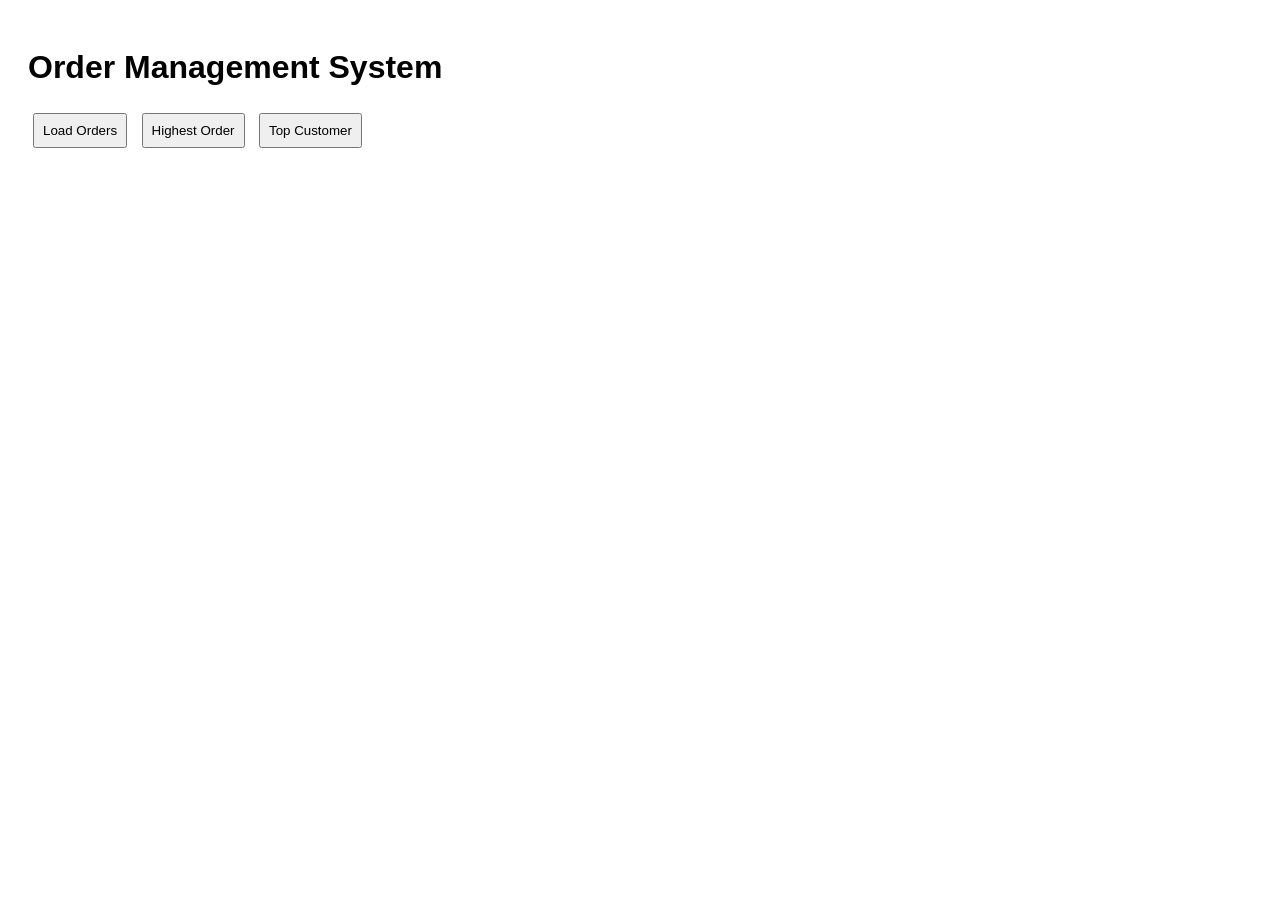
<file: Task4/index.html>
<!DOCTYPE html>
<html lang="en">
<head>
    <title>Order Management</title>
    <link rel="stylesheet" href="style.css">
</head>
<body>

<h1>Order Management System</h1>

<button onclick="loadOrders()">Load Orders</button>
<button onclick="highestOrder()">Highest Order</button>
<button onclick="topCustomer()">Top Customer</button>

<div id="output"></div>

<script>
async function loadOrders(){
    const res = await fetch("/orders");
    const data = await res.json();

    let html = "<h3>Orders</h3>";
    data.forEach(o => {
        html += `<p>${o.name} bought ${o.product_name} (${o.quantity}) = ₹${o.total}</p>`;
    });
    output.innerHTML = html;
}

async function highestOrder(){
    const res = await fetch("/highest-order");
    const d = await res.json();

    output.innerHTML =
        `<h3>Highest Order</h3>
        <p>${d.name} spent ₹${d.total}</p>`;
}

async function topCustomer(){
    const res = await fetch("/top-customer");
    const d = await res.json();

    output.innerHTML =
        `<h3>Top Customer</h3>
        <p>${d.name} (${d.total_orders} orders)</p>`;
}
</script>

</body>
</html>
</file>
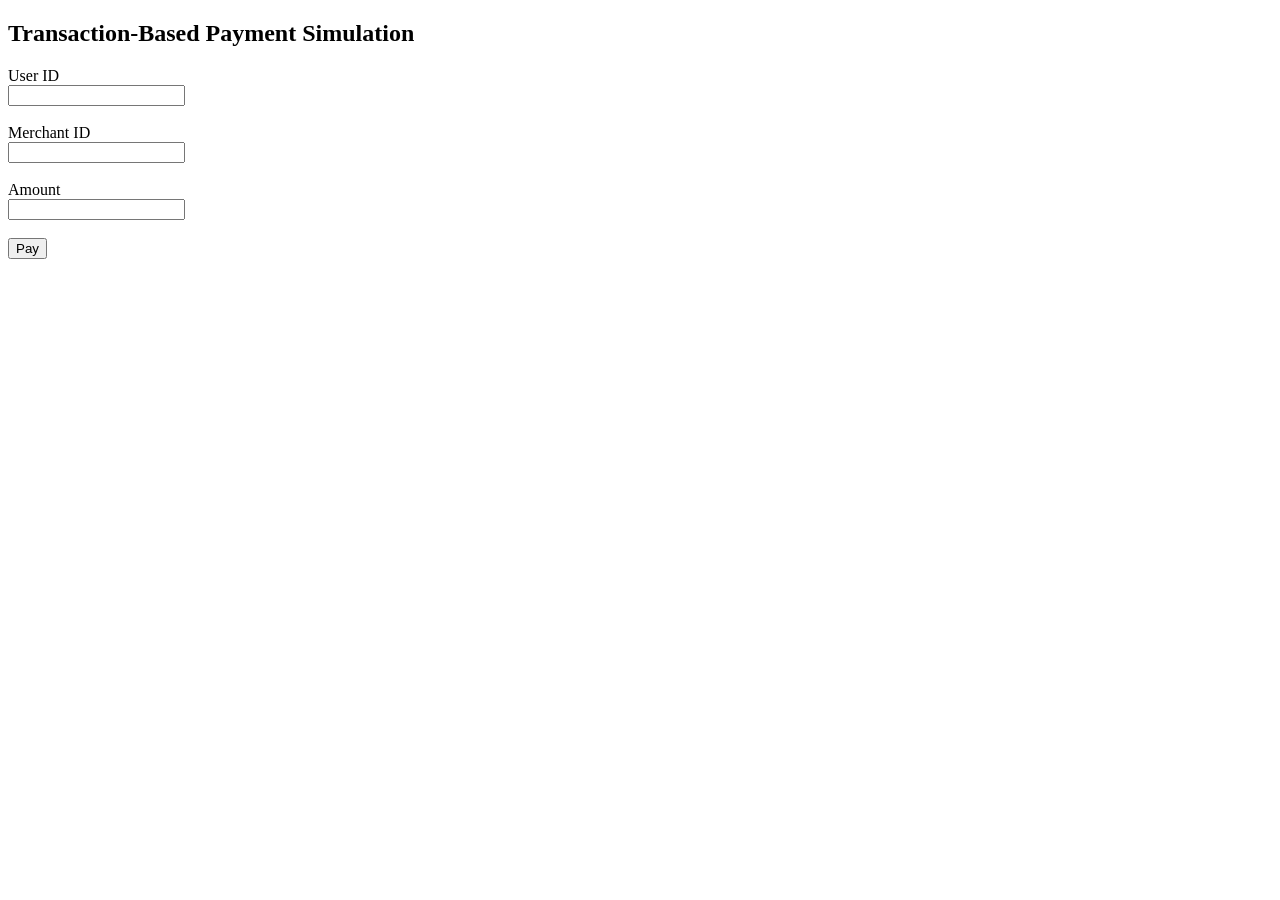
<file: Task5/index.html>
<!DOCTYPE html>
<html>
<head>
    <title>Transaction Payment</title>
</head>
<body>

<h2>Transaction-Based Payment Simulation</h2>

<form id="paymentForm">
    <label>User ID</label><br>
    <input type="number" id="userId" required><br><br>

    <label>Merchant ID</label><br>
    <input type="number" id="merchantId" required><br><br>

    <label>Amount</label><br>
    <input type="number" id="amount" required><br><br>

    <button type="submit">Pay</button>
</form>

<h3 id="result"></h3>

<script>
document.getElementById("paymentForm").addEventListener("submit", async function(e){
    e.preventDefault();

    const userId = document.getElementById("userId").value;
    const merchantId = document.getElementById("merchantId").value;
    const amount = document.getElementById("amount").value;

    const response = await fetch("/pay", {
        method: "POST",
        headers: {
            "Content-Type": "application/json"
        },
        body: JSON.stringify({ userId, merchantId, amount })
    });

    const data = await response.text();
    document.getElementById("result").innerText = data;
});
</script>

</body>
</html>
</file>
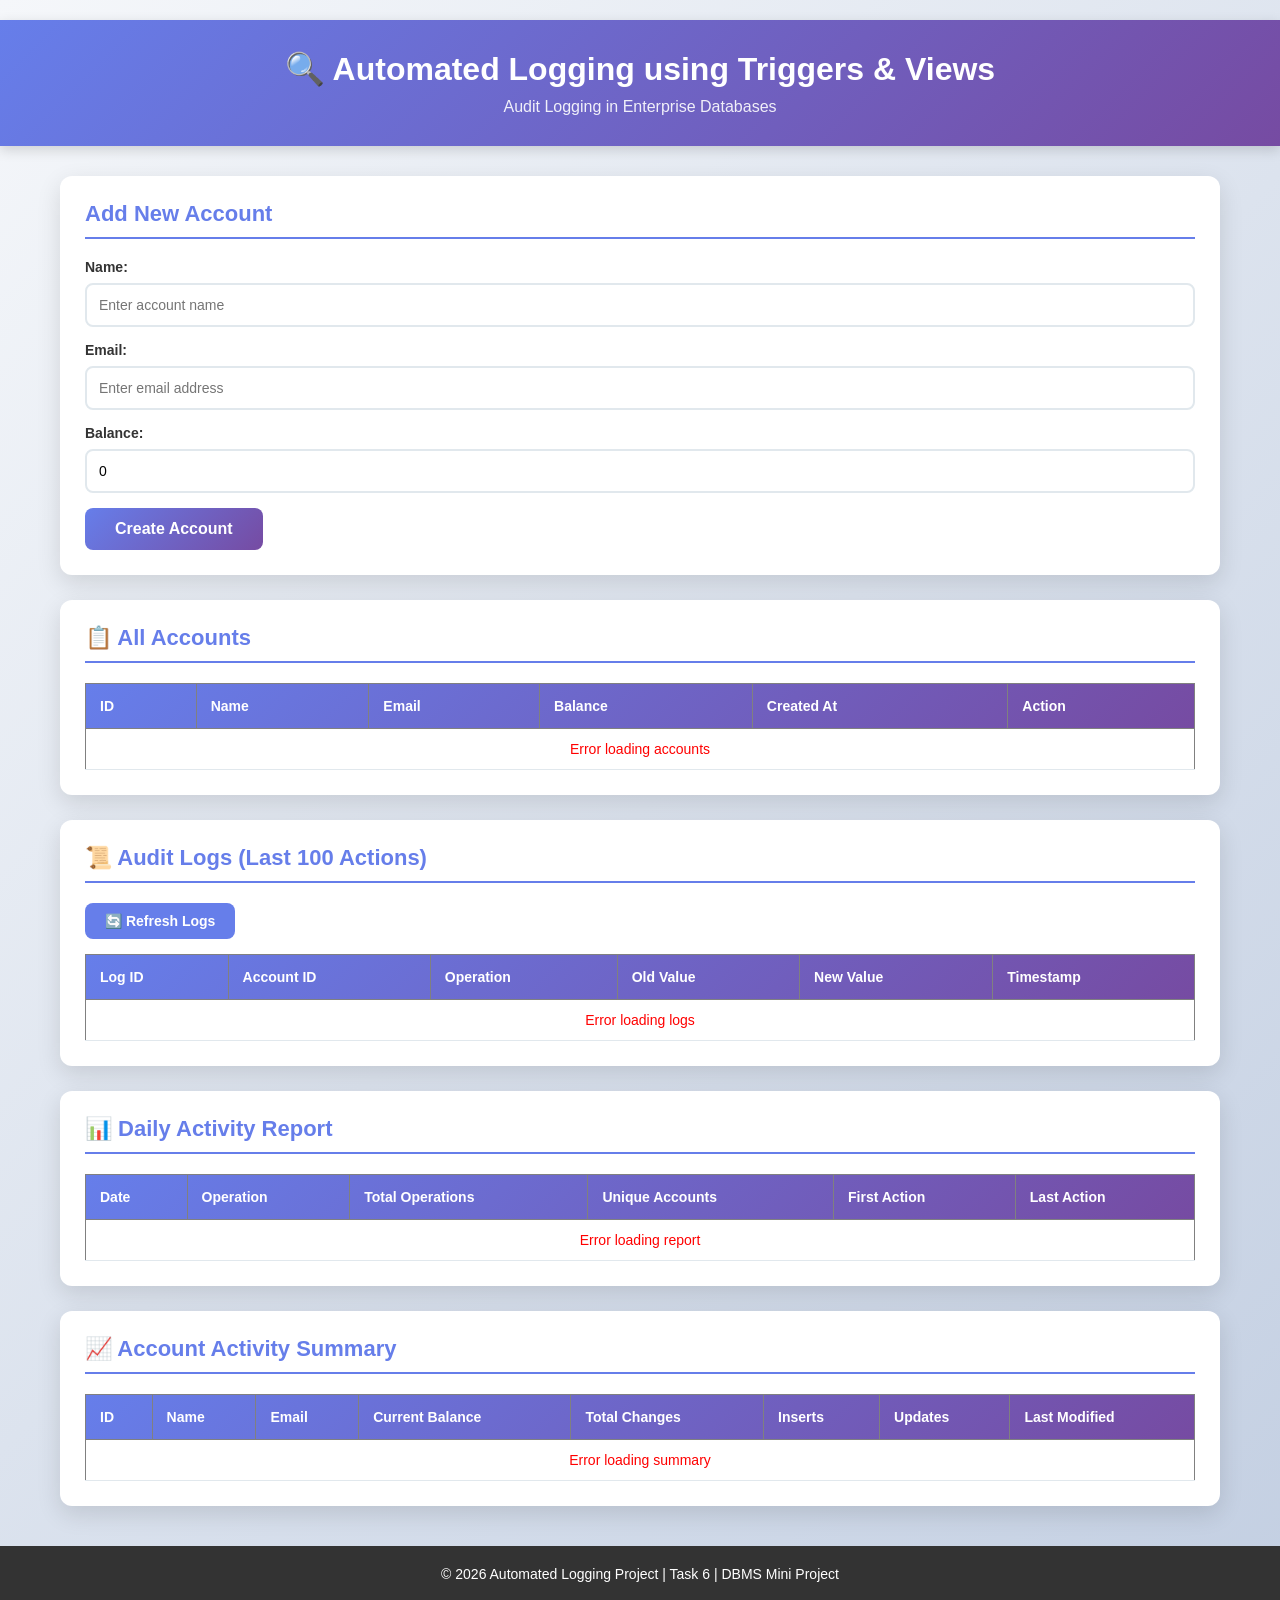
<file: Task6/index.html>
<!DOCTYPE html>
<html>
<head>
    <title>Automated Logging using Triggers & Views</title>
    <link rel="stylesheet" href="style.css">
</head>
<body>

<header>
    <h1>🔍 Automated Logging using Triggers & Views</h1>
    <p>Audit Logging in Enterprise Databases</p>
</header>

<div class="container">

    <!-- Add Account Form -->
    <div class="card">
        <h2> Add New Account</h2>
        <form id="addAccountForm">
            <div class="form-group">
                <label for="name">Name:</label>
                <input type="text" id="name" name="name" placeholder="Enter account name" required>
            </div>
            <div class="form-group">
                <label for="email">Email:</label>
                <input type="email" id="email" name="email" placeholder="Enter email address" required>
            </div>
            <div class="form-group">
                <label for="balance">Balance:</label>
                <input type="number" id="balance" name="balance" placeholder="Enter balance" step="0.01" value="0">
            </div>
            <button type="submit" class="btn-submit">Create Account</button>
            <div id="addMessage" class="message"></div>
        </form>
    </div>

    <!-- All Accounts -->
    <div class="card">
        <h2>📋 All Accounts</h2>
        <table id="accountsTable" border="1">
            <thead>
                <tr>
                    <th>ID</th>
                    <th>Name</th>
                    <th>Email</th>
                    <th>Balance</th>
                    <th>Created At</th>
                    <th>Action</th>
                </tr>
            </thead>
            <tbody id="accountsBody">
                <tr><td colspan="6" style="text-align: center; color: #999;">Loading accounts...</td></tr>
            </tbody>
        </table>
    </div>

    <!-- Audit Logs -->
    <div class="card">
        <h2>📜 Audit Logs (Last 100 Actions)</h2>
        <div style="margin-bottom: 15px;">
            <button class="btn-secondary" onclick="loadLogs()">🔄 Refresh Logs</button>
        </div>
        <table id="logsTable" border="1">
            <thead>
                <tr>
                    <th>Log ID</th>
                    <th>Account ID</th>
                    <th>Operation</th>
                    <th>Old Value</th>
                    <th>New Value</th>
                    <th>Timestamp</th>
                </tr>
            </thead>
            <tbody id="logsBody">
                <tr><td colspan="6" style="text-align: center; color: #999;">Loading logs...</td></tr>
            </tbody>
        </table>
    </div>

    <!-- Daily Activity Report -->
    <div class="card">
        <h2>📊 Daily Activity Report</h2>
        <table id="reportTable" border="1">
            <thead>
                <tr>
                    <th>Date</th>
                    <th>Operation</th>
                    <th>Total Operations</th>
                    <th>Unique Accounts</th>
                    <th>First Action</th>
                    <th>Last Action</th>
                </tr>
            </thead>
            <tbody id="reportBody">
                <tr><td colspan="6" style="text-align: center; color: #999;">Loading report...</td></tr>
            </tbody>
        </table>
    </div>

    <!-- Account Activity Summary -->
    <div class="card">
        <h2>📈 Account Activity Summary</h2>
        <table id="summaryTable" border="1">
            <thead>
                <tr>
                    <th>ID</th>
                    <th>Name</th>
                    <th>Email</th>
                    <th>Current Balance</th>
                    <th>Total Changes</th>
                    <th>Inserts</th>
                    <th>Updates</th>
                    <th>Last Modified</th>
                </tr>
            </thead>
            <tbody id="summaryBody">
                <tr><td colspan="8" style="text-align: center; color: #999;">Loading summary...</td></tr>
            </tbody>
        </table>
    </div>

</div>

<footer>
    © 2026 Automated Logging Project | Task 6 | DBMS Mini Project
</footer>

<script src="script.js"></script>
</body>
</html>
</file>
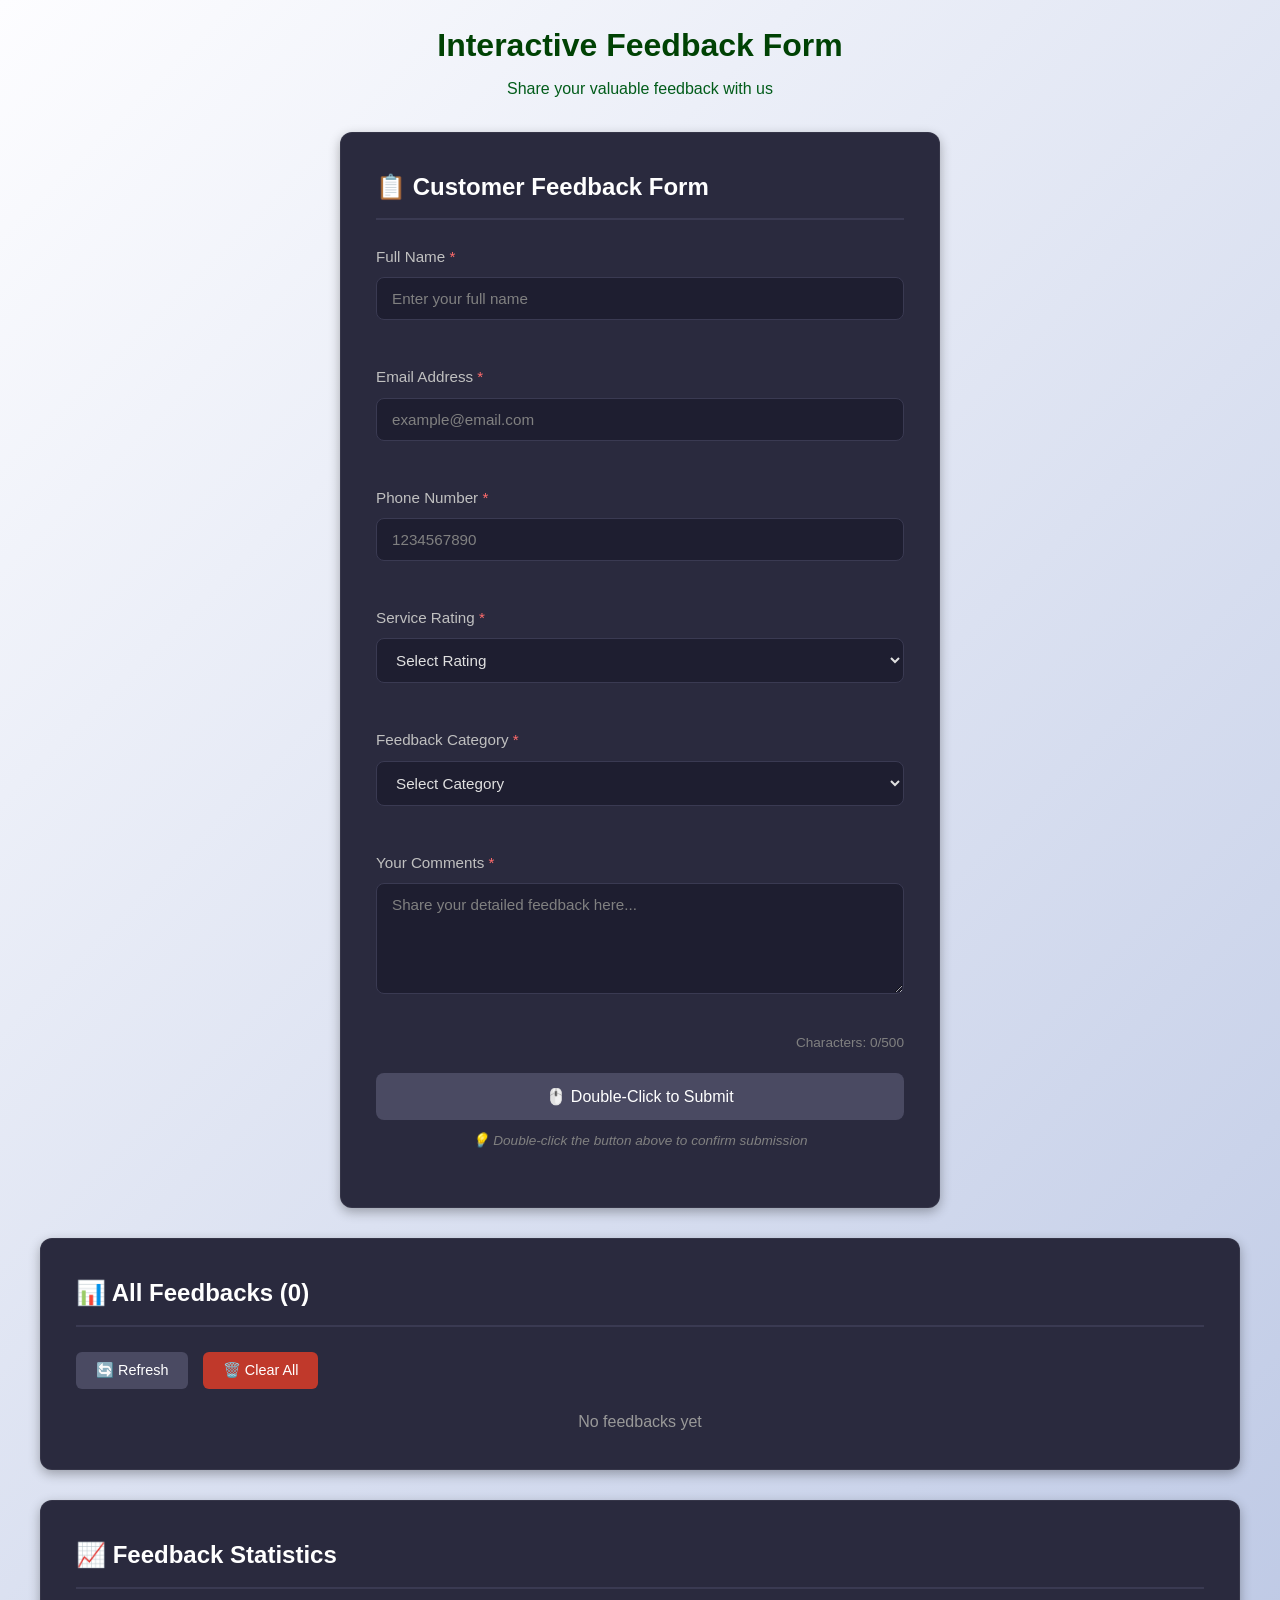
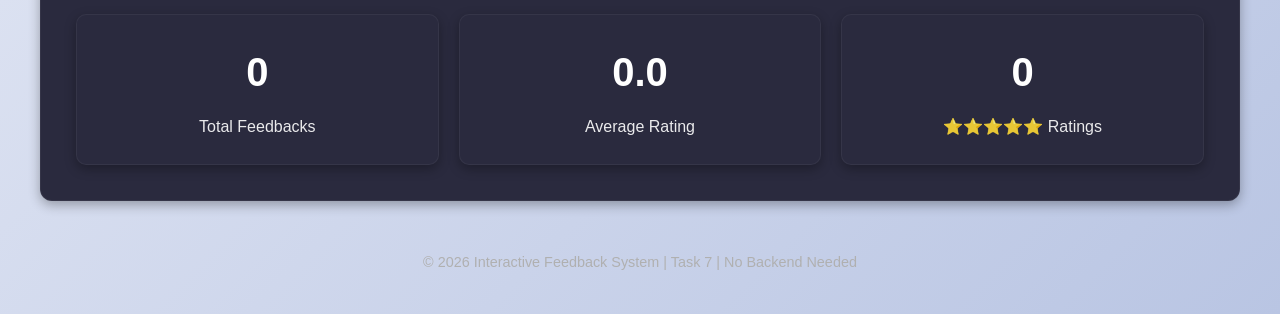
<file: Task7/index.html>
<!DOCTYPE html>
<html lang="en">
<head>
    <meta charset="UTF-8">
    <meta name="viewport" content="width=device-width, initial-scale=1.0">
    <title>Interactive Feedback Form - Task 7</title>
    <link rel="stylesheet" href="style.css">
</head>
<body>

<header>
    <h1> Interactive Feedback Form</h1>
    <p>Share your valuable feedback with us</p>
</header>

<div class="container">

    <!-- Feedback Form -->
    <div class="card form-card">
        <h2>📋 Customer Feedback Form</h2>
        
        <form id="feedbackForm">
            
            <!-- Name Field -->
            <div class="form-group">
                <label for="name">Full Name <span class="required">*</span></label>
                <input 
                    type="text" 
                    id="name" 
                    name="name" 
                    placeholder="Enter your full name"
                    required
                    minlength="3"
                    maxlength="50"
                >
                <span class="validation-msg" id="name-msg"></span>
            </div>

            <!-- Email Field -->
            <div class="form-group">
                <label for="email">Email Address <span class="required">*</span></label>
                <input 
                    type="email" 
                    id="email" 
                    name="email" 
                    placeholder="example@email.com"
                    required
                >
                <span class="validation-msg" id="email-msg"></span>
            </div>

            <!-- Phone Field -->
            <div class="form-group">
                <label for="phone">Phone Number <span class="required">*</span></label>
                <input 
                    type="tel" 
                    id="phone" 
                    name="phone" 
                    placeholder="1234567890"
                    required
                    pattern="[0-9]{10}"
                >
                <span class="validation-msg" id="phone-msg"></span>
            </div>

            <!-- Rating Field -->
            <div class="form-group">
                <label for="rating">Service Rating <span class="required">*</span></label>
                <select id="rating" name="rating" required>
                    <option value="">Select Rating</option>
                    <option value="5">⭐⭐⭐⭐⭐ Excellent</option>
                    <option value="4">⭐⭐⭐⭐ Good</option>
                    <option value="3">⭐⭐⭐ Average</option>
                    <option value="2">⭐⭐ Poor</option>
                    <option value="1">⭐ Very Poor</option>
                </select>
                <span class="validation-msg" id="rating-msg"></span>
            </div>

            <!-- Category Field -->
            <div class="form-group">
                <label for="category">Feedback Category <span class="required">*</span></label>
                <select id="category" name="category" required>
                    <option value="">Select Category</option>
                    <option value="Product Quality">Product Quality</option>
                    <option value="Customer Service">Customer Service</option>
                    <option value="Delivery">Delivery</option>
                    <option value="Website Experience">Website Experience</option>
                    <option value="Pricing">Pricing</option>
                    <option value="Other">Other</option>
                </select>
                <span class="validation-msg" id="category-msg"></span>
            </div>

            <!-- Comments Field -->
            <div class="form-group">
                <label for="comments">Your Comments <span class="required">*</span></label>
                <textarea 
                    id="comments" 
                    name="comments" 
                    rows="5" 
                    placeholder="Share your detailed feedback here..."
                    required
                    minlength="10"
                    maxlength="500"
                ></textarea>
                <span class="validation-msg" id="comments-msg"></span>
                <small class="char-count">Characters: <span id="char-count">0</span>/500</small>
            </div>

            <!-- Submit Button (Double-click required) -->
            <div class="form-group">
                <button type="button" id="submitBtn" class="btn-submit">
                    🖱️ Double-Click to Submit
                </button>
                <p class="submit-hint">💡 Double-click the button above to confirm submission</p>
            </div>

            <!-- Response Message -->
            <div id="responseMessage" class="message"></div>

        </form>
    </div>

    <!-- All Feedbacks Display -->
    <div class="card">
        <h2>📊 All Feedbacks (<span id="feedbackCount">0</span>)</h2>
        <button class="btn-secondary" onclick="loadFeedbacks()">🔄 Refresh</button>
        <button class="btn-danger" onclick="clearAllFeedbacks()">🗑️ Clear All</button>
        <div id="feedbacksList" class="feedbacks-list">
            <p style="text-align: center; color: #999;">No feedbacks yet</p>
        </div>
    </div>

    <!-- Statistics Card -->
    <div class="card stats-card">
        <h2>📈 Feedback Statistics</h2>
        <div class="stats-grid" id="statsGrid">
            <div class="stat-item">
                <h3 id="totalFeedbacks">0</h3>
                <p>Total Feedbacks</p>
            </div>
            <div class="stat-item">
                <h3 id="avgRating">0.0</h3>
                <p>Average Rating</p>
            </div>
            <div class="stat-item">
                <h3 id="excellentCount">0</h3>
                <p>⭐⭐⭐⭐⭐ Ratings</p>
            </div>
        </div>
    </div>

</div>

<footer>
    © 2026 Interactive Feedback System | Task 7 | No Backend Needed
</footer>

<script src="script.js"></script>
</body>
</html>
</file>
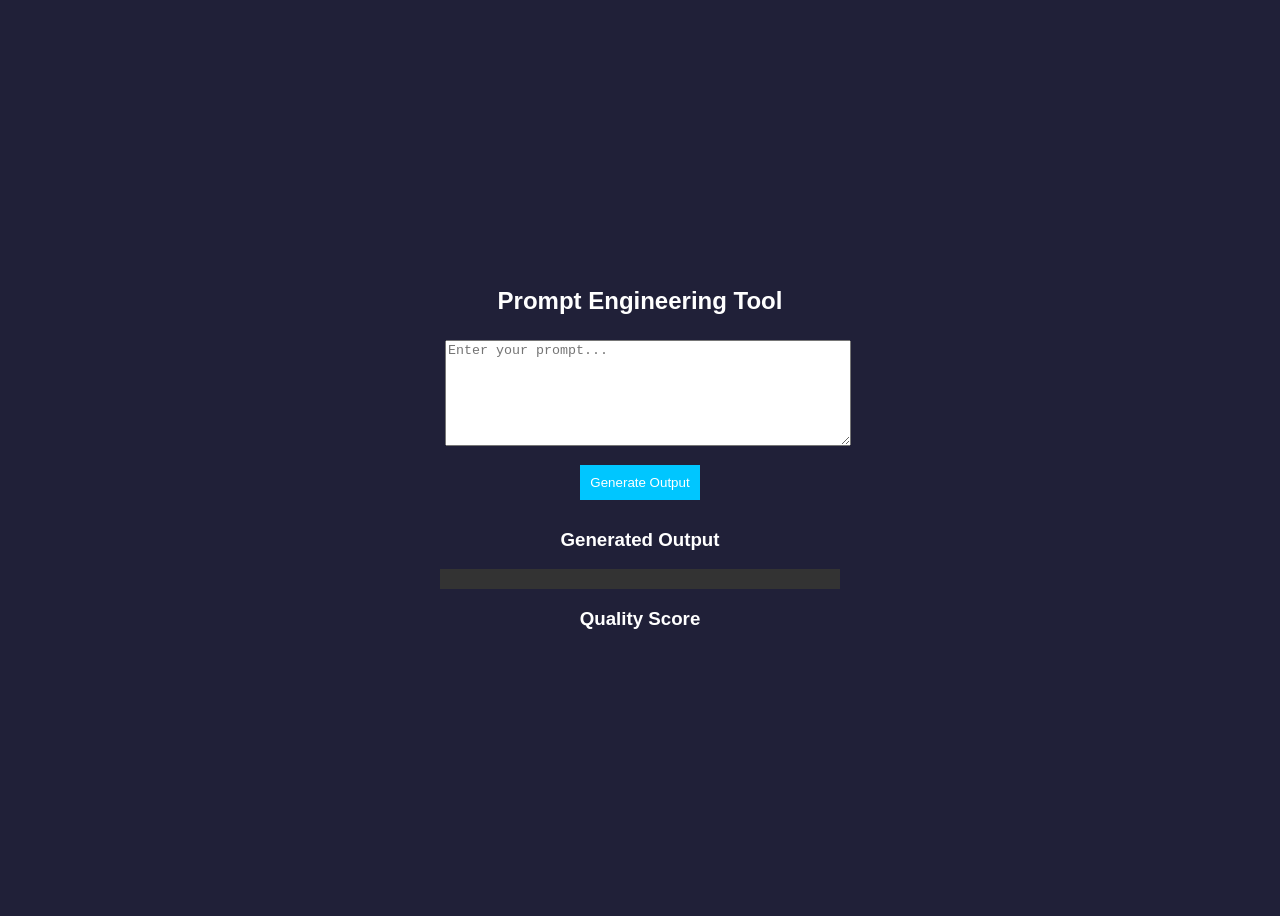
<file: Task23/AiPromptApplication.java/target/classes/static/index.html>
<!DOCTYPE html> 
<html> 
<head> 
<title>AI Prompt App</title> 
<link rel="stylesheet" href="style.css"> 
</head> 
<body> 
<div class="container"> 
    <h2>Prompt Engineering Tool</h2> 
    <textarea id="prompt" placeholder="Enter your prompt..."></textarea> 
    <button onclick="generate()">Generate Output</button> 
    <h3>Generated Output</h3> 
    <pre id="output"></pre> 
    <h3>Quality Score</h3> 
    <p id="score"></p> 
</div> 
<script src="script.js"></script> 
</body> 
</html>
</file>
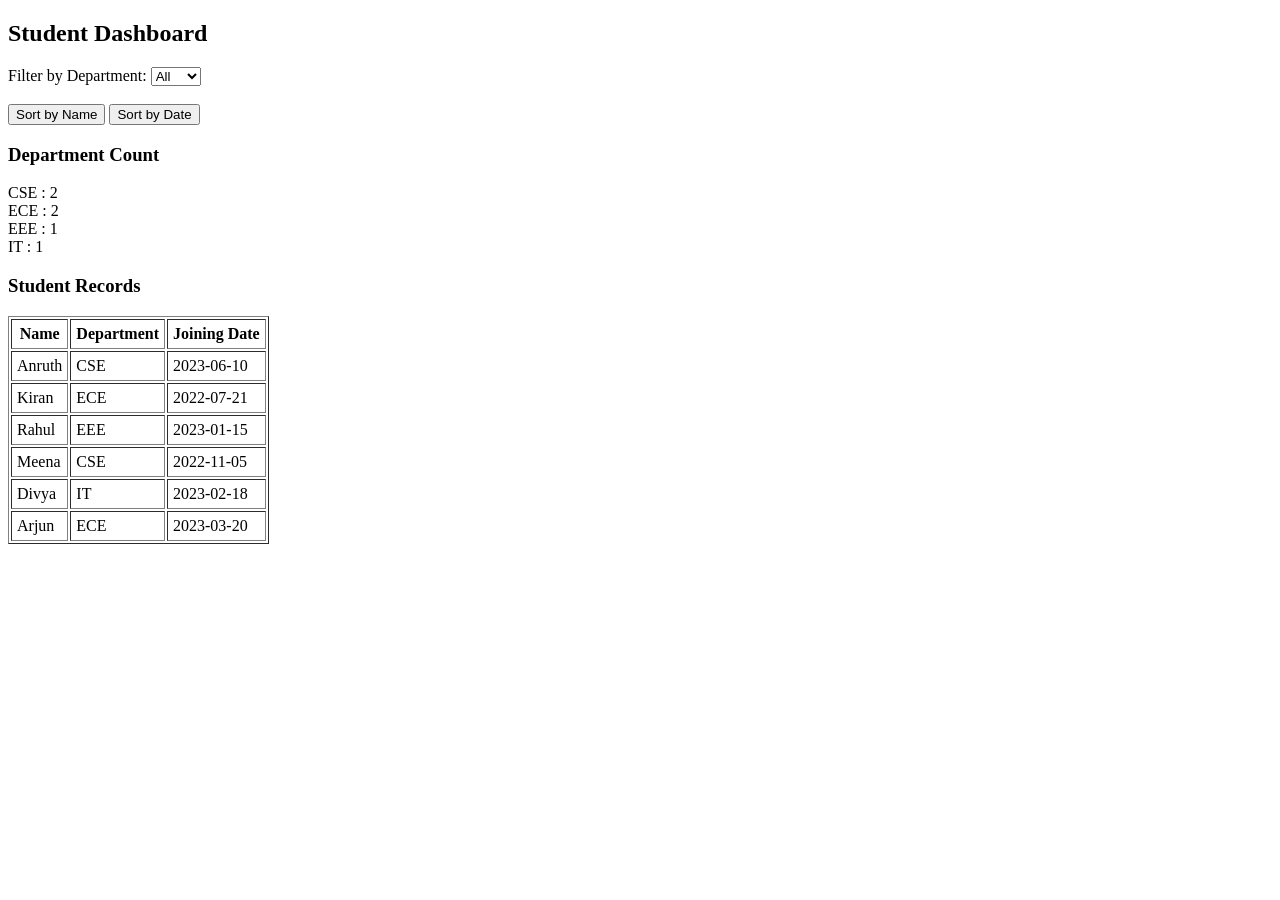
<file: Task-2.html>
<!DOCTYPE html>
<html>
<head>
<title>Data Retrieval & Sorting Dashboard</title>
</head>

<body>

<h2>Student Dashboard</h2>

<label>Filter by Department:</label>
<select id="deptFilter" onchange="filterDept()">
<option value="All">All</option>
<option value="CSE">CSE</option>
<option value="ECE">ECE</option>
<option value="EEE">EEE</option>
<option value="IT">IT</option>
</select>

<br><br>

<button onclick="sortByName()">Sort by Name</button>
<button onclick="sortByDate()">Sort by Date</button>

<h3>Department Count</h3>
<div id="count"></div>

<h3>Student Records</h3>

<table border="1" cellpadding="5">
<thead>
<tr>
<th>Name</th>
<th>Department</th>
<th>Joining Date</th>
</tr>
</thead>

<tbody id="tableBody"></tbody>
</table>

<script>

let students = [
{name:"Anruth", dept:"CSE", date:"2023-06-10"},
{name:"Kiran", dept:"ECE", date:"2022-07-21"},
{name:"Rahul", dept:"EEE", date:"2023-01-15"},
{name:"Meena", dept:"CSE", date:"2022-11-05"},
{name:"Divya", dept:"IT", date:"2023-02-18"},
{name:"Arjun", dept:"ECE", date:"2023-03-20"}
];

let filtered = [...students];

function display(data){
let table = document.getElementById("tableBody");
table.innerHTML="";

data.forEach(s=>{
let row = `<tr>
<td>${s.name}</td>
<td>${s.dept}</td>
<td>${s.date}</td>
</tr>`;
table.innerHTML += row;
});

countDept(data);
}

function sortByName(){
filtered.sort((a,b)=>a.name.localeCompare(b.name));
display(filtered);
}

function sortByDate(){
filtered.sort((a,b)=>new Date(a.date)-new Date(b.date));
display(filtered);
}

function filterDept(){
let dept = document.getElementById("deptFilter").value;

if(dept==="All"){
filtered=[...students];
}
else{
filtered = students.filter(s=>s.dept===dept);
}

display(filtered);
}

function countDept(data){
let counts = {};

data.forEach(s=>{
counts[s.dept] = (counts[s.dept] || 0) + 1;
});

let result="";
for(let d in counts){
result += d + " : " + counts[d] + "<br>";
}

document.getElementById("count").innerHTML=result;
}

display(filtered);

</script>

</body>
</html>
</file>
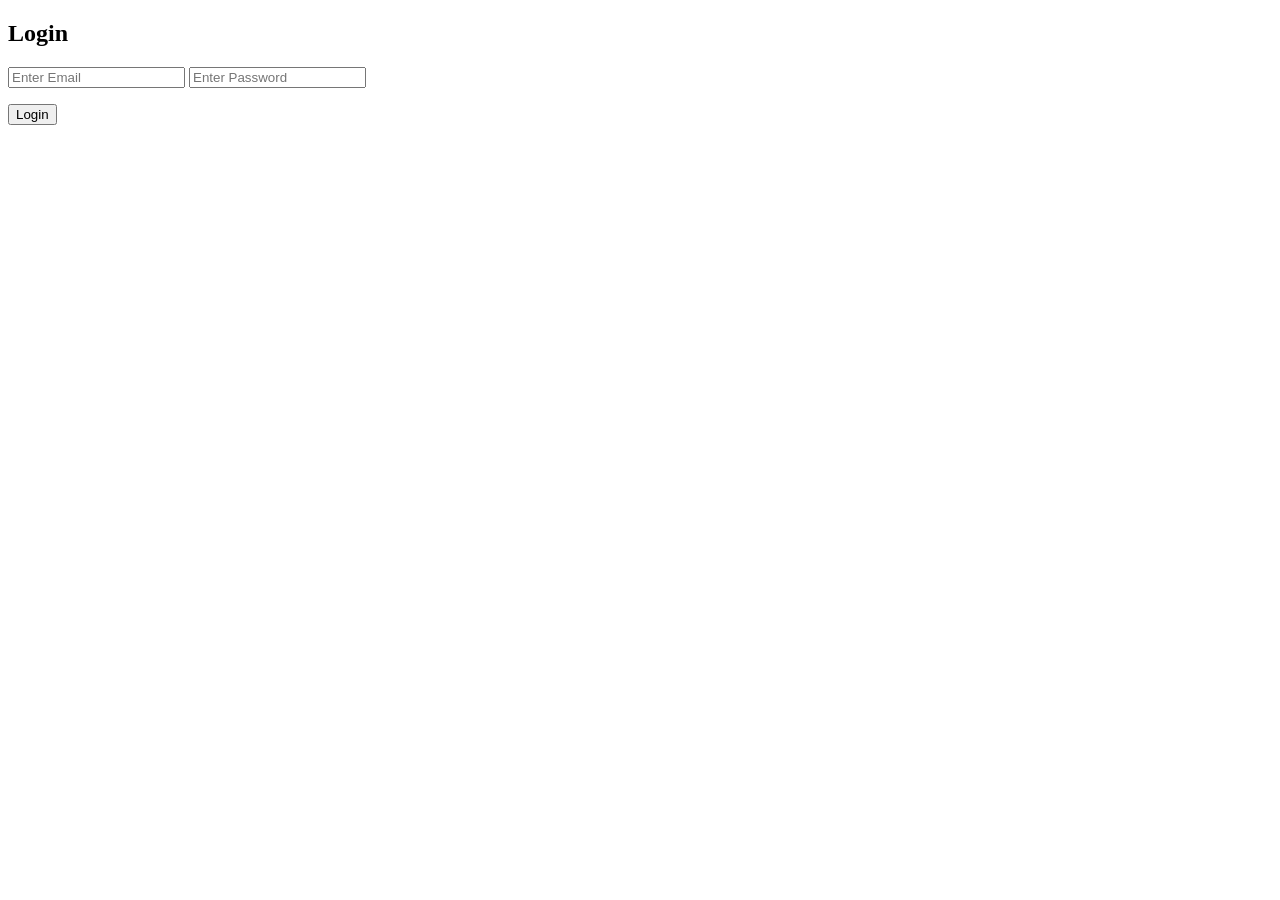
<file: Task-3.html>
<!DOCTYPE html>
<html>
<head>
    <title>Login Page</title>

</head>

<body>

<div class="container">
    <h2>Login</h2>

    <form onsubmit="return validateForm()">
        <input type="text" id="email" placeholder="Enter Email">
        <input type="password" id="password" placeholder="Enter Password">
        <p id="error" class="error"></p>
        <button type="submit">Login</button>
    </form>
</div>

<script>
function validateForm() {
    let email = document.getElementById("email").value;
    let password = document.getElementById("password").value;
    let error = document.getElementById("error");

    error.innerHTML = "";

    let emailPattern = /^[^ ]+@[^ ]+\.[a-z]{2,3}$/;

    if (email === "") {
        error.innerHTML = "Email is required";
        return false;
    }

    if (!email.match(emailPattern)) {
        error.innerHTML = "Enter valid email";
        return false;
    }

    if (password === "") {
        error.innerHTML = "Password is required";
        return false;
    }

    if (password.length < 6) {
        error.innerHTML = "Password must be at least 6 characters";
        return false;
    }

    alert("Login Successful!");
    return true;
}
</script>

</body>
</html>
</file>
<file: Task4/style.css>
body {
    font-family: Arial;
    padding: 20px;
}

button {
    margin: 5px;
    padding: 8px;
}

#output {
    margin-top: 20px;
}
</file>
<file: Task6/style.css>
* {
    margin: 0;
    padding: 0;
    box-sizing: border-box;
}

body {
    font-family: 'Segoe UI', Tahoma, Geneva, Verdana, sans-serif;
    background: linear-gradient(135deg, #f5f7fa 0%, #c3cfe2 100%);
    min-height: 100vh;
    padding: 20px 0;
}

header {
    background: linear-gradient(135deg, #667eea 0%, #764ba2 100%);
    color: white;
    padding: 30px 20px;
    text-align: center;
    box-shadow: 0 4px 12px rgba(0, 0, 0, 0.15);
}

header h1 {
    font-size: 32px;
    margin-bottom: 10px;
}

header p {
    font-size: 16px;
    opacity: 0.9;
}

.container {
    max-width: 1200px;
    margin: 30px auto;
    padding: 0 20px;
}

.card {
    background: white;
    padding: 25px;
    margin-bottom: 25px;
    border-radius: 12px;
    box-shadow: 0 8px 24px rgba(0, 0, 0, 0.12);
    transition: transform 0.3s, box-shadow 0.3s;
}

.card:hover {
    transform: translateY(-2px);
    box-shadow: 0 12px 32px rgba(0, 0, 0, 0.15);
}

.card h2 {
    color: #667eea;
    margin-bottom: 20px;
    font-size: 22px;
    border-bottom: 2px solid #667eea;
    padding-bottom: 10px;
}

/* Form Styles */
.form-group {
    margin-bottom: 15px;
}

.form-group label {
    display: block;
    margin-bottom: 8px;
    font-weight: 600;
    color: #333;
    font-size: 14px;
}

.form-group input {
    width: 100%;
    padding: 12px;
    border: 2px solid #e1e8ed;
    border-radius: 8px;
    font-size: 14px;
    transition: border-color 0.3s;
}

.form-group input:focus {
    outline: none;
    border-color: #667eea;
    box-shadow: 0 0 8px rgba(102, 126, 234, 0.2);
}

/* Button Styles */
.btn-submit {
    background: linear-gradient(135deg, #667eea 0%, #764ba2 100%);
    color: white;
    padding: 12px 30px;
    border: none;
    border-radius: 8px;
    cursor: pointer;
    font-size: 16px;
    font-weight: bold;
    transition: transform 0.2s, box-shadow 0.2s;
}

.btn-submit:hover {
    transform: translateY(-2px);
    box-shadow: 0 6px 20px rgba(102, 126, 234, 0.4);
}

.btn-submit:active {
    transform: translateY(0);
}

.btn-secondary {
    background: #667eea;
    color: white;
    padding: 10px 20px;
    border: none;
    border-radius: 8px;
    cursor: pointer;
    font-size: 14px;
    font-weight: bold;
    transition: background 0.3s;
}

.btn-secondary:hover {
    background: #764ba2;
}

.btn-edit {
    background: #42a5f5;
    color: white;
    padding: 6px 12px;
    border: none;
    border-radius: 5px;
    cursor: pointer;
    font-size: 12px;
    margin-right: 5px;
}

.btn-edit:hover {
    background: #1976d2;
}

.btn-delete {
    background: #ef5350;
    color: white;
    padding: 6px 12px;
    border: none;
    border-radius: 5px;
    cursor: pointer;
    font-size: 12px;
}

.btn-delete:hover {
    background: #c62828;
}

/* Message Styles */
.message {
    margin-top: 15px;
    padding: 12px;
    border-radius: 8px;
    display: none;
    font-weight: bold;
    animation: slideIn 0.3s ease;
}

.message.success {
    background: #c8e6c9;
    color: #2e7d32;
    border: 1px solid #81c784;
    display: block;
}

.message.error {
    background: #ffcdd2;
    color: #c62828;
    border: 1px solid #ef5350;
    display: block;
}

@keyframes slideIn {
    from {
        transform: translateY(-10px);
        opacity: 0;
    }
    to {
        transform: translateY(0);
        opacity: 1;
    }
}

/* Table Styles */
table {
    width: 100%;
    border-collapse: collapse;
    margin-top: 10px;
    font-size: 14px;
}

table thead {
    background: linear-gradient(135deg, #667eea 0%, #764ba2 100%);
    color: white;
}

table th {
    padding: 14px;
    text-align: left;
    font-weight: 600;
}

table td {
    padding: 12px 14px;
    border-bottom: 1px solid #e1e8ed;
}

table tbody tr {
    transition: background-color 0.2s;
}

table tbody tr:hover {
    background: #f8f9fa;
}

table tbody tr:nth-child(even) {
    background: #f8f9fa;
}

table tbody tr.insert-op {
    background: #e8f5e9;
}

table tbody tr.update-op {
    background: #fff3e0;
}

/* Special row colors */
.log-insert {
    background: #c8e6c9 !important;
}

.log-update {
    background: #fff9c4 !important;
}

/* Footer */
footer {
    text-align: center;
    padding: 20px;
    background: #333;
    color: white;
    margin-top: 40px;
    font-size: 14px;
}

/* Responsive */
@media (max-width: 768px) {
    .container {
        padding: 0 15px;
    }

    .card {
        padding: 15px;
    }

    table {
        font-size: 12px;
    }

    table th,
    table td {
        padding: 8px;
    }

    header h1 {
        font-size: 24px;
    }

    .btn-submit,
    .btn-secondary {
        width: 100%;
    }
}
</file>
<file: Task7/style.css>
/* ===================================================
   Task 7: Interactive Web Form - Modern CSS Design
   ===================================================*/

/* Global Resets and Base Styles */
* {
    box-sizing: border-box;
    margin: 0;
    padding: 0;
}

body {
    font-family: 'Segoe UI', Tahoma, Geneva, Verdana, sans-serif;
    background: linear-gradient(135deg, #fdfdff 0%, #b9c5e3 100%);
    min-height: 100vh;
    padding: 20px 10px;
    line-height: 1.6;
}

/* Header Styles */
header {
    text-align: center;
    color: #235500;
    text-decoration: double;
    margin-bottom: 30px;
}

header h1 {
    font-size: 2em;
    margin-bottom: 5px;
    text-decoration: double;
    font-weight: 600;
    color: #004204;
}

header p {
    font-size: 1em;
    color: #025c1a;
}

/* Container */
.container {
    max-width: 1200px;
    margin: 0 auto;
}

/* Form Card Specific Width */
.form-card {
    max-width: 600px;
    margin-left: auto;
    margin-right: auto;
}

/* Card Styles */
.card {
    background: #2a2a3e;
    border-radius: 12px;
    padding: 35px;
    margin-bottom: 30px;
    box-shadow: 0 4px 12px rgba(0, 0, 0, 0.3);
    transition: box-shadow 0.3s ease;
    border: 1px solid rgba(255, 255, 255, 0.05);
}

.card:hover {
    box-shadow: 0 6px 16px rgba(0, 0, 0, 0.4);
}

.card h2 {
    color: #ffffff;
    margin-bottom: 25px;
    padding-bottom: 12px;
    border-bottom: 2px solid #3a3a52;
    font-size: 1.5em;
    font-weight: 600;
}

/* Info Card */
.info-card ul {
    list-style: none;
    padding: 0;
}

.info-card li {
    padding: 10px 0;
    font-size: 1em;
    color: #c0c0c0;
}

/* Form Group */
.form-group {
    margin-bottom: 20px;
}

.form-group label {
    display: block;
    font-weight: 500;
    margin-bottom: 8px;
    color: #c0c0c0;
    font-size: 0.95em;
    transition: color 0.2s ease;
}

.required {
    color: #ff6b6b;
    font-weight: 500;
}

/* Input, Select, Textarea Base Styles */
input[type="text"],
input[type="email"],
input[type="tel"],
select,
textarea {
    width: 100%;
    padding: 12px 15px;
    border: 1px solid #3a3a52;
    border-radius: 8px;
    font-size: 0.95em;
    font-family: inherit;
    transition: border-color 0.2s ease, background-color 0.2s ease;
    background: #1e1e30;
    color: #e0e0e0;
}

/* Placeholder styling for dark theme */
input::placeholder,
textarea::placeholder {
    color: #808080;
    opacity: 1;
}

select {
    cursor: pointer;
}

/* Select dropdown options styling */
select option {
    background: #1e1e30;
    color: #e0e0e0;
}

/* Hover Effects on Inputs */
input:hover,
select:hover,
textarea:hover {
    border-color: #4a4a62;
    background-color: #252538;
}

/* Focus Effects */
input:focus,
select:focus,
textarea:focus {
    outline: none;
    border-color: #5a5a7a;
    background-color: #1e1e30;
}

/* Valid/Invalid Fields */
input.valid,
select.valid,
textarea.valid {
    border-color: #4caf50;
}

input.invalid,
select.invalid,
textarea.invalid {
    border-color: #ff6b6b;
}

/* Validation Messages */
.validation-msg {
    display: block;
    margin-top: 5px;
    font-size: 0.9em;
    font-weight: 500;
    min-height: 20px;
}

.validation-msg.success {
    color: #4caf50;
}

.validation-msg.error {
    color: #ff6b6b;
}

/* Character Count */
.char-count {
    display: block;
    text-align: right;
    color: #808080;
    font-size: 0.85em;
    margin-top: 5px;
}

#char-count {
    font-weight: 500;
}

/* Submit Button */
.btn-submit {
    width: 100%;
    padding: 14px;
    background: #4a4a62;
    color: white;
    border: none;
    border-radius: 8px;
    font-size: 1em;
    font-weight: 500;
    cursor: pointer;
    transition: background-color 0.3s ease;
    position: relative;
}

.btn-submit:hover {
    background: #5a5a7a;
}

.btn-submit:active {
    transform: translateY(0);
}

/* Submit Hint */
.submit-hint {
    text-align: center;
    margin-top: 10px;
    color: #808080;
    font-size: 0.85em;
    font-style: italic;
}

/* Secondary Button */
.btn-secondary {
    padding: 10px 20px;
    background: #4a4a62;
    color: white;
    border: none;
    border-radius: 6px;
    cursor: pointer;
    margin-right: 10px;
    transition: background-color 0.3s ease;
    font-weight: 500;
    font-size: 0.9em;
}

.btn-secondary:hover {
    background: #5a5a7a;
}

/* Danger Button */
.btn-danger {
    padding: 10px 20px;
    background: #c0392b;
    color: white;
    border: none;
    border-radius: 6px;
    cursor: pointer;
    transition: background-color 0.3s ease;
    font-weight: 500;
    font-size: 0.9em;
}

.btn-danger:hover {
    background: #a93226;
}

/* Delete Button (Small) */
.btn-delete-small {
    padding: 6px 12px;
    background: #c0392b;
    color: white;
    border: none;
    border-radius: 5px;
    cursor: pointer;
    font-size: 0.85em;
    transition: background-color 0.3s ease;
}

.btn-delete-small:hover {
    background: #a93226;
}

/* Response Message */
.message {
    margin-top: 20px;
    padding: 15px 20px;
    border-radius: 8px;
    font-weight: 500;
    text-align: center;
    display: none;
    font-size: 0.95em;
}

.message.success {
    background: rgba(76, 175, 80, 0.15);
    color: #4caf50;
    border: 1px solid rgba(76, 175, 80, 0.3);
}

.message.error {
    background: rgba(255, 107, 107, 0.15);
    color: #ff6b6b;
    border: 1px solid rgba(255, 107, 107, 0.3);
}

/* Feedbacks List */
.feedbacks-list {
    max-height: 600px;
    overflow-y: auto;
    margin-top: 20px;
}

.feedbacks-list p {
    color: #808080;
}

/* Feedback Item */
.feedback-item {
    background: #1e1e30;
    border-left: 3px solid #4a4a62;
    padding: 15px;
    margin-bottom: 15px;
    border-radius: 8px;
    transition: border-color 0.3s ease;
}

.feedback-item:hover {
    border-left-color: #5a5a7a;
}

.feedback-header {
    display: flex;
    justify-content: space-between;
    align-items: center;
    margin-bottom: 10px;
}

.feedback-header h4 {
    margin: 0;
    color: #ffffff;
    font-size: 1em;
    font-weight: 500;
}

.rating-badge {
    background: #3a3a52;
    padding: 5px 12px;
    border-radius: 15px;
    font-weight: 500;
    color: #ffd700;
    font-size: 0.85em;
    transition: background-color 0.3s ease;
}

.rating-badge:hover {
    background: #4a4a62;
}

.feedback-item p {
    margin: 8px 0;
    color: #c0c0c0;
    font-size: 0.9em;
}

.feedback-time {
    font-size: 0.85em;
    color: #808080;
    font-style: italic;
}

/* Statistics Grid */
.stats-grid {
    display: grid;
    grid-template-columns: repeat(auto-fit, minmax(200px, 1fr));
    gap: 20px;
    margin-top: 20px;
}

.stat-item {
    background: #2a2a3e;
    padding: 25px;
    border-radius: 10px;
    text-align: center;
    color: white;
    box-shadow: 0 4px 12px rgba(0, 0, 0, 0.3);
    transition: box-shadow 0.3s ease;
    border: 1px solid rgba(255, 255, 255, 0.05);
}

.stat-item:hover {
    box-shadow: 0 6px 16px rgba(0, 0, 0, 0.4);
}

.stat-item h3 {
    font-size: 2.5em;
    margin-bottom: 10px;
}

.stat-item p {
    font-size: 1em;
    opacity: 0.9;
}

/* Footer */
footer {
    text-align: center;
    color: #b0b0b0;
    padding: 20px;
    margin-top: 30px;
    font-size: 0.9em;
}

/* Animations - Removed excessive animations */
@keyframes fadeInDown {
    from {
        opacity: 0;
        transform: translateY(-20px);
    }
    to {
        opacity: 1;
        transform: translateY(0);
    }
}

@keyframes fadeInUp {
    from {
        opacity: 0;
        transform: translateY(20px);
    }
    to {
        opacity: 1;
        transform: translateY(0);
    }
}

@keyframes slideIn {
    from {
        opacity: 0;
        transform: translateX(-10px);
    }
    to {
        opacity: 1;
        transform: translateX(0);
    }
}

@keyframes shake {
    0%, 100% {
        transform: translateX(0);
    }
    25% {
        transform: translateX(-5px);
    }
    75% {
        transform: translateX(5px);
    }
}

/* Scrollbar Styling */
.feedbacks-list::-webkit-scrollbar {
    width: 8px;
}

.feedbacks-list::-webkit-scrollbar-track {
    background: #1e1e30;
    border-radius: 10px;
}

.feedbacks-list::-webkit-scrollbar-thumb {
    background: #4a4a62;
    border-radius: 10px;
}

.feedbacks-list::-webkit-scrollbar-thumb:hover {
    background: #5a5a7a;
}

/* Additional Animations */
@keyframes focusPulse {
    from {
        border-color: #3a3a52;
    }
    to {
        border-color: #5a5a7a;
    }
}

@keyframes successBounce {
    0%, 100% {
        transform: scale(1);
    }
    50% {
        transform: scale(1.02);
    }
}

@keyframes slideInScale {
    from {
        opacity: 0;
    }
    to {
        opacity: 1;
    }
}

/* Smooth submission animation */
.submitting {
    animation: successBounce 0.4s ease-in-out;
}

/* Responsive Design */
@media (max-width: 768px) {
    header h1 {
        font-size: 1.5em;
    }

    .card {
        padding: 20px;
    }
    
    .form-card {
        max-width: 100%;
    }

    .stats-grid {
        grid-template-columns: 1fr;
    }
    
    input, select, textarea {
        font-size: 16px; /* Prevents zoom on iOS */
    }
}
</file>
<file: Task23/AiPromptApplication.java/target/classes/static/style.css>
body { 
    font-family: Arial; 
    background: #202038; 
    color: white; 
    display:flex; 
    justify-content:center; 
    align-items:center; 
    height:100vh; 
} 
.container { 
    width: 400px; 
    text-align: center; 
} 
textarea { 
    width: 100%; 
    height: 100px; 
    margin: 5px; 
} 
button { 
    padding: 10px; 
    margin: 10px; 
    background: #00c6ff; 
    border: none; 
    color: white; 
} 
pre { 
    background: #333; 
    padding: 10px; 
}
</file>
